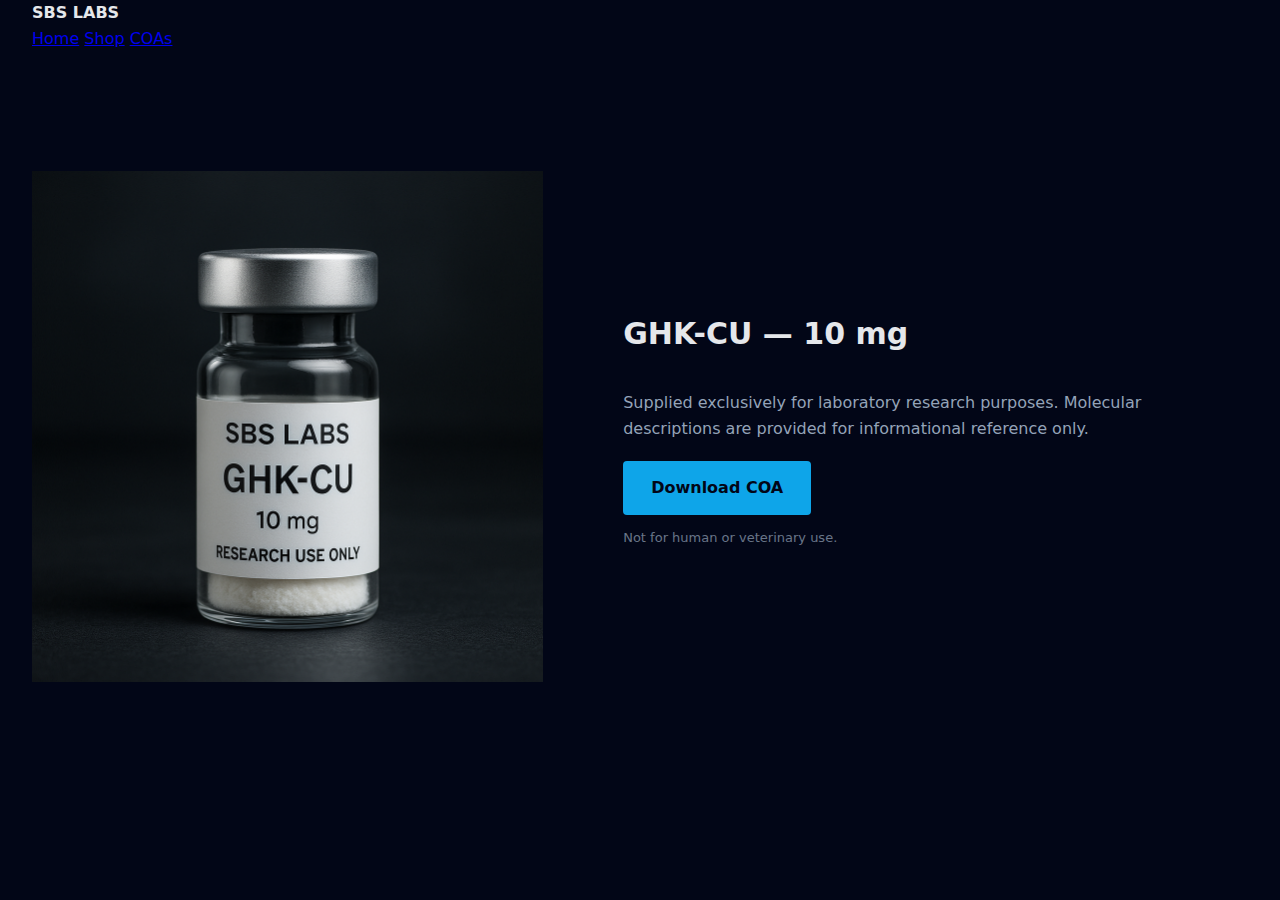
<file: GHK-cu Product.HTML>
<!DOCTYPE html>
<html lang="en">
<head>
<meta charset="UTF-8">
<title>GHK-CU | Research Peptide</title>
<meta name="viewport" content="width=device-width, initial-scale=1.0">
<link rel="stylesheet" href="style.css">
</head>
<body>

<header class="nav">
  <div class="container nav-grid">
    <strong>SBS LABS</strong>
    <nav>
      <a href="index.html">Home</a>
      <a href="shop.html">Shop</a>
      <a href="coa.html">COAs</a>
    </nav>
  </div>
</header>

<section class="section">
  <div class="container product-grid">
    <img src="images/vials/ghk-cu.png">

    <div>
      <h2>GHK-CU — 10 mg</h2>
      <p>
        Supplied exclusively for laboratory research purposes.
        Molecular descriptions are provided for informational reference only.
      </p>

      <a class="button" href="coa/ghk-cu.pdf">Download COA</a>

      <p class="disclaimer">
        Not for human or veterinary use.
      </p>
    </div>
  </div>
</section>

</body>
</html>
</file>
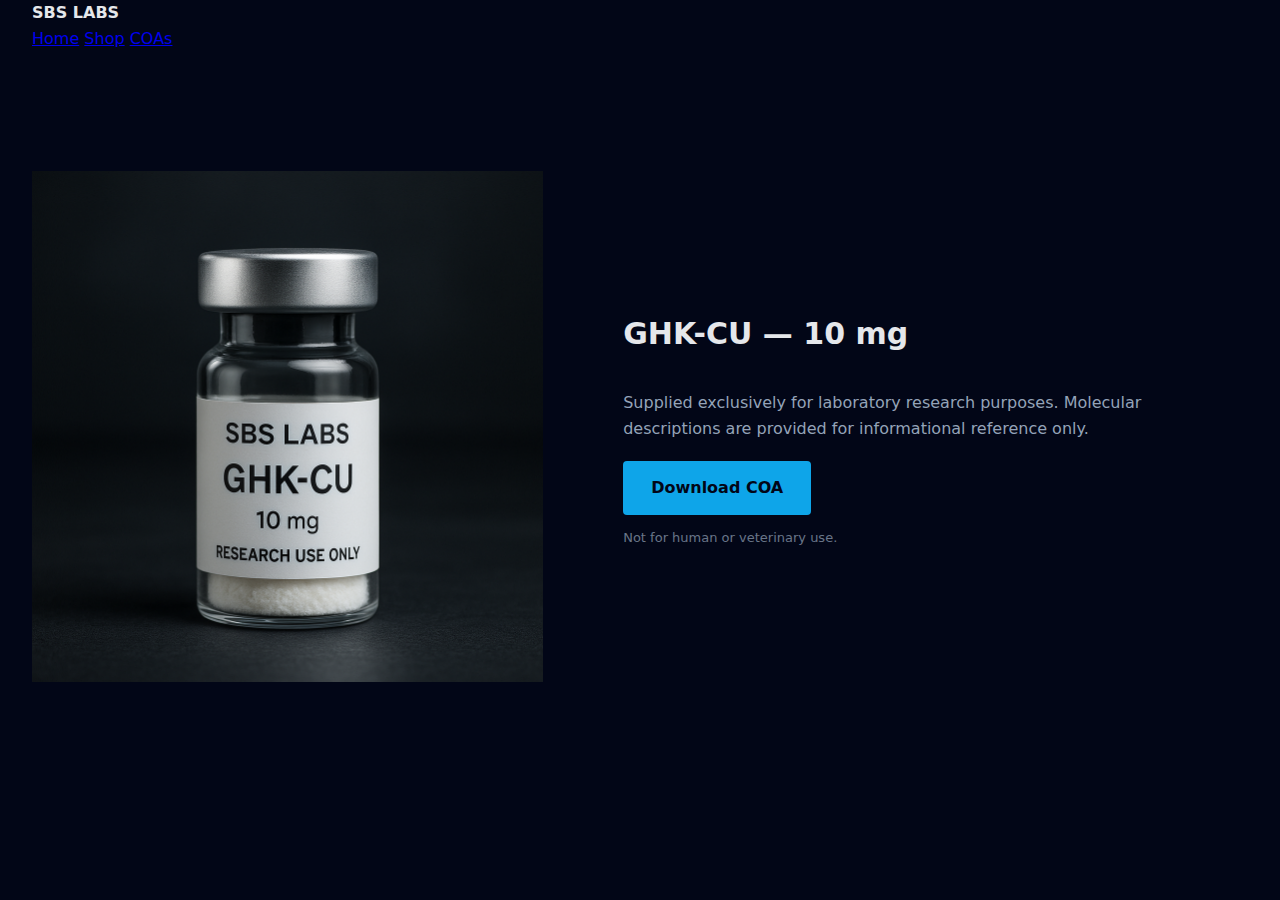
<file: nad product.HTML>
<!DOCTYPE html>
<html lang="en">
<head>
<meta charset="UTF-8">
<title>GHK-CU | Research Peptide</title>
<meta name="viewport" content="width=device-width, initial-scale=1.0">
<link rel="stylesheet" href="style.css">
</head>
<body>

<header class="nav">
  <div class="container nav-grid">
    <strong>SBS LABS</strong>
    <nav>
      <a href="index.html">Home</a>
      <a href="shop.html">Shop</a>
      <a href="coa.html">COAs</a>
    </nav>
  </div>
</header>

<section class="section">
  <div class="container product-grid">
    <img src="images/vials/ghk-cu.png">

    <div>
      <h2>GHK-CU — 10 mg</h2>
      <p>
        Supplied exclusively for laboratory research purposes.
        Molecular descriptions are provided for informational reference only.
      </p>

      <a class="button" href="coa/ghk-cu.pdf">Download COA</a>

      <p class="disclaimer">
        Not for human or veterinary use.
      </p>
    </div>
  </div>
</section>

</body>
</html>
</file>
<file: style.css>
/* ===============================
   IMAGE OPTIMIZATION
=============================== */

img {
  display: block;
  max-width: 100%;
  height: auto;
}

/* Vial-specific tuning */
.hero-vial {
  width: 320px;
}

.product-vial {
  width: 140px;
}

.product-detail-vial {
  width: 280px;
}
/* ===============================
   PEPTIRA SPACING SYSTEM
=============================== */

:root {
  --container: 1280px;

  /* vertical rhythm */
  --space-xxl: 140px;
  --space-xl: 120px;
  --space-lg: 96px;
  --space-md: 72px;
  --space-sm: 48px;

  /* horizontal gaps */
  --gap-xl: 80px;
  --gap-lg: 64px;
  --gap-md: 48px;
}
/* ===============================
   GLOBAL / DARK LAB THEME
=============================== */

:root {
  --bg: #020617;
  --panel: #020617;
  --text: #e5e7eb;
  --muted: #94a3b8;
  --accent: #0ea5e9;

  --container: 1280px;
  --section-lg: 140px;
  --section-md: 120px;
  --gap-xl: 80px;
  --gap-lg: 64px;
  --gap-md: 48px;
}

* { box-sizing: border-box; }

body {
  margin: 0;
  background: var(--bg);
  color: var(--text);
  font-family: Inter, system-ui, sans-serif;
  line-height: 1.6;
}

.container {
  max-width: var(--container);
  margin: 0 auto;
  padding: 0 32px;
}

.section {
  padding: var(--space-xl) 0;
}

}

/* ===============================
   TYPOGRAPHY
=============================== */

h1 {
  font-size: 38px;
  line-height: 1.15;
  font-weight: 600;
  margin-bottom: 24px;
}

h2 {
  font-size: 30px;
  margin-bottom: 32px;
}

h4 {
  font-size: 18px;
  margin-bottom: 12px;
}

p {
  color: var(--muted);
  max-width: 520px;
  margin-bottom: 20px;
}

.disclaimer {
  font-size: 13px;
  opacity: 0.7;
}

/* ===============================
   BUTTONS
=============================== */

.button {
  display: inline-block;
  background: var(--accent);
  color: #020617;
  padding: 14px 28px;
  text-decoration: none;
  font-weight: 600;
  border-radius: 4px;
}

.button.small {
  padding: 10px 20px;
  font-size: 13px;
}

/* ===============================
   HERO
=============================== */

.hero {
  padding: var(--section-lg) 0;
  background: linear-gradient(180deg, #020617 0%, #020617 100%);
}

.hero-grid {
  gap: var(--gap-lg);
}

.products-grid {
  gap: var(--gap-lg);
}

.product-grid {
  gap: var(--gap-xl);
}

}

.hero img {
  max-width: 340px;
  margin: 0 auto;
  display: block;
}

/* ===============================
   TRUST STRIP
=============================== */

.trust {
  padding: 48px 0;
  background: #020617;
  text-transform: uppercase;
  font-size: 12px;
  letter-spacing: 0.08em;
}

.trust-grid {
  display: grid;
  grid-template-columns: repeat(4, 1fr);
  gap: var(--gap-md);
  text-align: center;
}

/* ===============================
   PRODUCTS / SHOP
=============================== */

.products-grid {
  display: grid;
  grid-template-columns: repeat(3, 1fr);
  gap: 56px;
}

.product-card {
  text-align: center;
  padding: 40px 32px;
}

.product-card img {
  max-width: 130px;
  margin-bottom: 24px;
}

/* ===============================
   PRODUCT DETAIL
=============================== */

.product-grid {
  display: grid;
  grid-template-columns: 0.9fr 1.1fr;
  gap: var(--gap-xl);
  align-items: center;
}

.product img {
  max-width: 300px;
}

/* ===============================
   COA
=============================== */

.coa-list {
  list-style: none;
  padding: 0;
}

.coa-list li {
  margin-bottom: 16px;
}

.coa-list a {
  color: var(--accent);
  text-decoration: none;
}

/* ===============================
   FOOTER
=============================== */

footer {
  padding: var(--section-lg) 0;
  background: #020617;
  font-size: 13px;
}

footer h4 {
  text-transform: uppercase;
  letter-spacing: 0.06em;
  margin-top: 40px;
}

/* ===============================
   RESPONSIVE
=============================== */

@media (max-width: 900px) {
  .hero-grid,
  .trust-grid,
  .products-grid,
  .product-grid {
    grid-template-columns: 1fr;
    gap: 40px;
  }

  .section {
    padding: 80px 0;
  }

  h1 {
    font-size: 30px;
  }
}
/* ===============================
   PEPTIRA-STYLE MICRO ANIMATIONS
=============================== */

/* Fade + lift on load */
.fade-in {
  opacity: 0;
  transform: translateY(14px);
  animation: fadeLift 0.8s ease forwards;
}

.fade-in.delay-1 { animation-delay: 0.15s; }
.fade-in.delay-2 { animation-delay: 0.3s; }
.fade-in.delay-3 { animation-delay: 0.45s; }

@keyframes fadeLift {
  to {
    opacity: 1;
    transform: translateY(0);
  }
}

/* Product hover (very subtle) */
.product-card {
  transition: transform 0.35s ease, opacity 0.35s ease;
}

.product-card:hover {
  transform: translateY(-4px);
}

/* Button hover polish */
.button {
  transition: transform
/* ===============================
   SCIENTIFIC HEADER
=============================== */

.sci-header {
  position: relative;
  background: linear-gradient(
    180deg,
    rgba(2,6,23,1) 0%,
    rgba(2,6,23,0.95) 100%
  );
  border-bottom: 1px solid rgba(148,163,184,0.15);
  overflow: hidden;
}
/* HERO VISUAL (NO IMAGES) */
.hero-visual {
  height: 320px;
  border: 1px solid rgba(148,163,184,0.25);
  background:
    radial-gradient(circle at 30% 30%, rgba(14,165,233,0.15), transparent 40%),
    radial-gradient(circle at 70% 60%, rgba(14,165,233,0.12), transparent 45%);
}

/* PRODUCT VISUAL PLACEHOLDER */
.product-visual {
  height: 260px;
  border: 1px dashed rgba(148,163,184,0.3);
  background:
    linear-gradient(
      135deg,
      rgba(148,163,184,0.05),
      rgba(148,163,184,0.02)
    );
}
</file>
